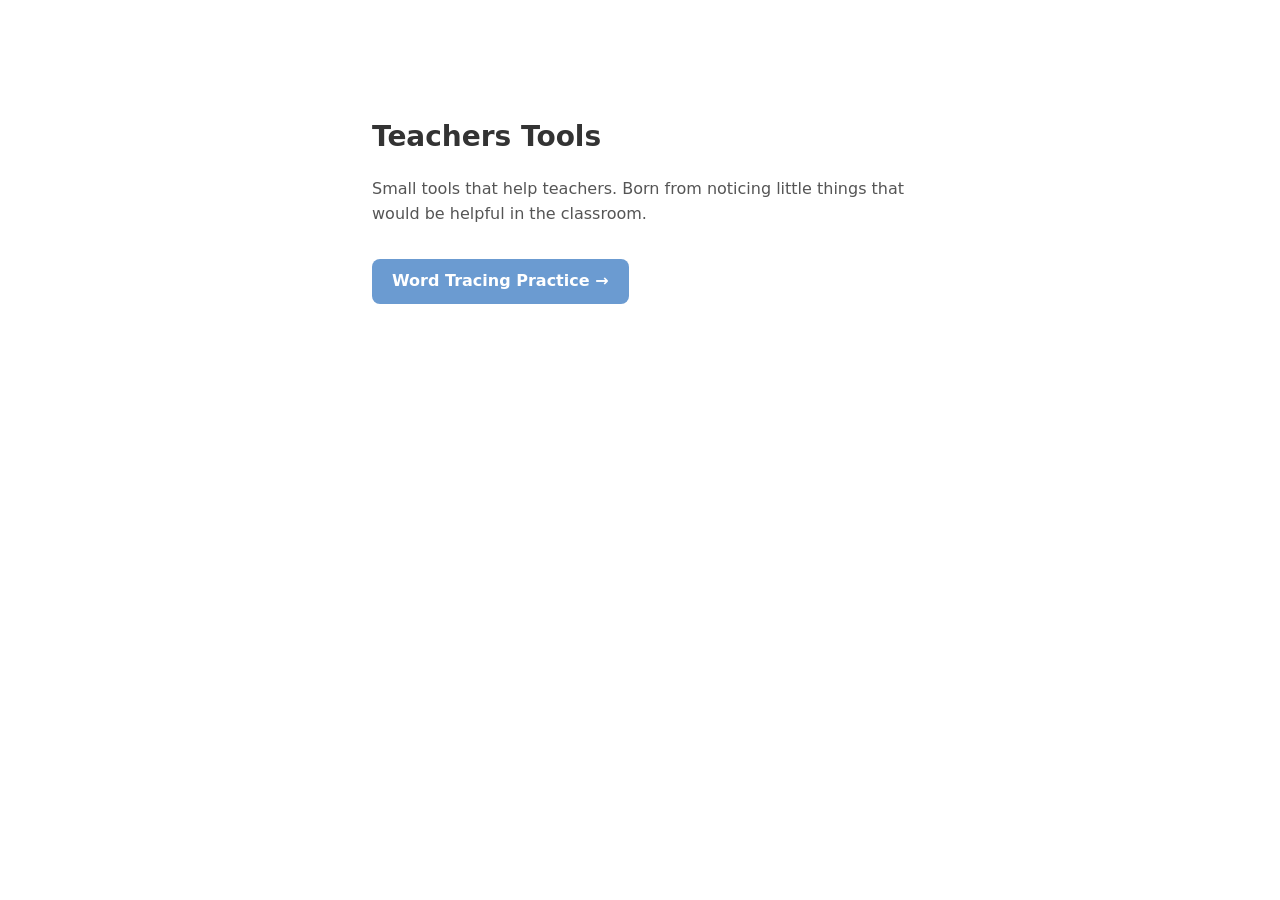
<file: index.html>
<!DOCTYPE html>
<html lang="en">
<head>
  <meta charset="UTF-8">
  <meta name="viewport" content="width=device-width, initial-scale=1.0">
  <title>Teachers Tools</title>
  <style>
    * { box-sizing: border-box; }
    body {
      font-family: system-ui, -apple-system, sans-serif;
      max-width: 600px;
      margin: 4rem auto;
      padding: 2rem;
      color: #333;
      line-height: 1.6;
    }
    h1 { font-size: 1.75rem; margin-bottom: 0.5rem; }
    p { color: #555; margin-bottom: 2rem; }
    a {
      display: inline-block;
      padding: 0.6rem 1.25rem;
      background: #6b9bd1;
      color: white;
      text-decoration: none;
      border-radius: 8px;
      font-weight: 600;
    }
    a:hover { background: #5a8ac0; }
  </style>
</head>
<body>
  <h1>Teachers Tools</h1>
  <p>Small tools that help teachers. Born from noticing little things that would be helpful in the classroom.</p>
  <a href="word-tracing/">Word Tracing Practice →</a>
</body>
</html>
</file>
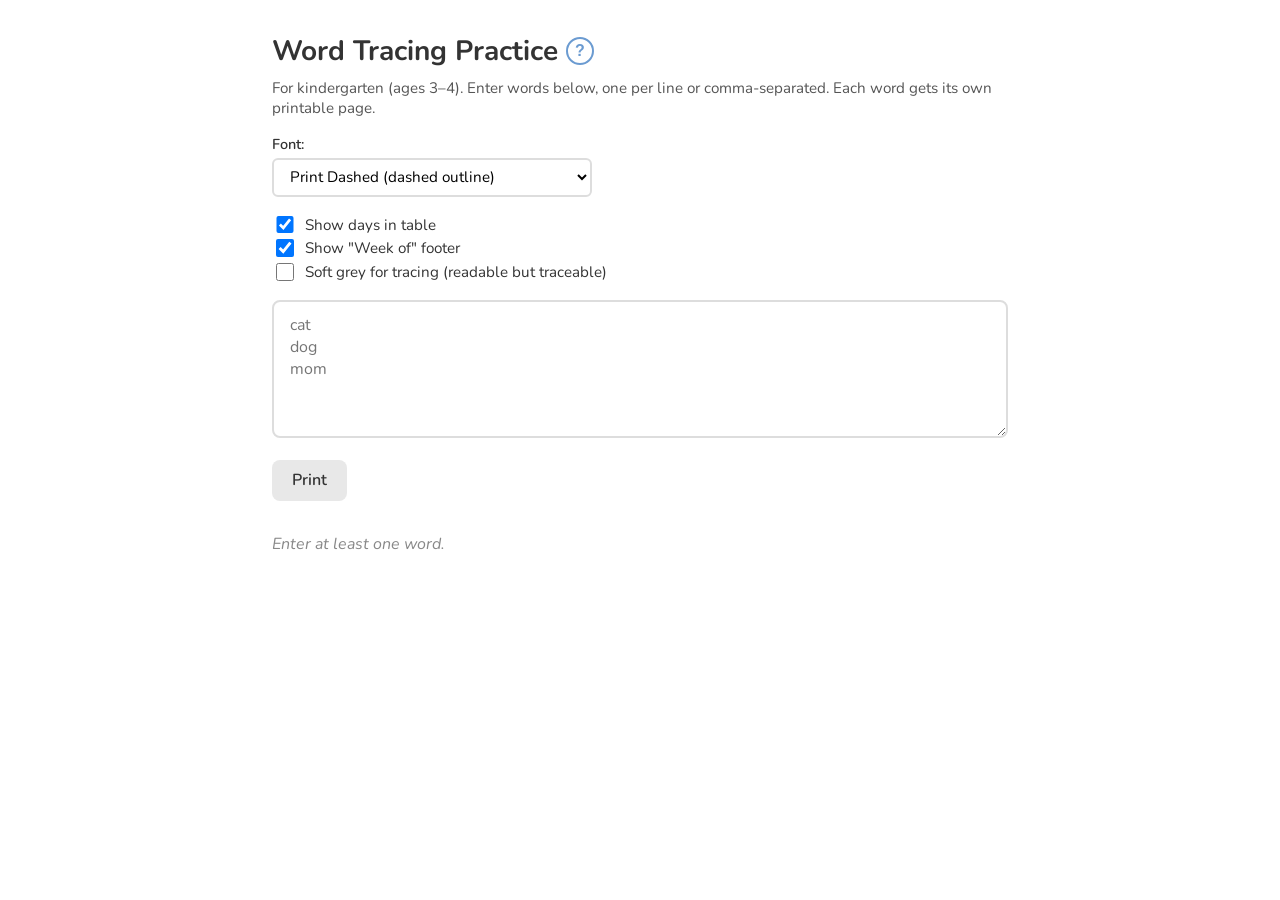
<file: word-tracing/index.html>
<!DOCTYPE html>
<html lang="en">
<head>
  <meta charset="UTF-8">
  <meta name="viewport" content="width=device-width, initial-scale=1.0">
  <title>Word Tracing Practice - Teachers Tools</title>
  <link rel="preconnect" href="https://fonts.googleapis.com">
  <link rel="preconnect" href="https://fonts.gstatic.com" crossorigin>
  <link href="https://fonts.googleapis.com/css2?family=Nunito:wght@400;600;700&family=Quicksand:wght@400;600;700&family=Andika:wght@400;700&family=Dancing+Script&family=Cedarville+Cursive&display=swap" rel="stylesheet">
  <link href="https://fonts.cdnfonts.com/css/kg-primary-dots" rel="stylesheet">
  <link href="https://fonts.cdnfonts.com/css/print-clearly" rel="stylesheet">
  <link href="https://fonts.cdnfonts.com/css/teaching-print" rel="stylesheet">
  <link rel="stylesheet" href="style.css">
</head>
<body>
  <div class="controls no-print">
    <div class="header-row">
      <h1>Word Tracing Practice</h1>
      <button type="button" id="help-btn" class="help-btn" title="Print help">?</button>
    </div>
    <p class="subtitle">For kindergarten (ages 3–4). Enter words below, one per line or comma-separated. Each word gets its own printable page.</p>
    <label class="trace-style-label">Font:</label>
    <select id="font-choice">
      <option value="Print Dashed">Print Dashed (dashed outline)</option>
      <option value="KG Primary Dots">KG Primary Dots (dotted)</option>
      <option value="KG Primary Dots Lined">KG Primary Dots Lined (dotted + lines)</option>
      <option value="Teaching Print">Teaching Print (dotted)</option>
      <option value="Print Clearly">Print Clearly (solid outline)</option>
      <option value="Andika">Andika (clear, for literacy)</option>
      <option value="Nunito">Nunito (rounded)</option>
      <option value="Quicksand">Quicksand (rounded)</option>
      <option value="Dancing Script">Dancing Script (cursive)</option>
      <option value="Cedarville Cursive">Cedarville Cursive (handwriting)</option>
    </select>
    <div class="config-block">
      <label class="config-option">
        <input type="checkbox" id="show-days" checked>
        Show days in table
      </label>
      <label class="config-option">
        <input type="checkbox" id="show-week-of" checked>
        Show "Week of" footer
      </label>
      <label class="config-option">
        <input type="checkbox" id="soft-grey">
        Soft grey for tracing (readable but traceable)
      </label>
    </div>
    <textarea id="word-input" rows="5" placeholder="cat&#10;dog&#10;mom"></textarea>
    <div class="buttons">
      <button id="print-btn">Print</button>
    </div>
  </div>

  <div id="help-modal" class="modal" hidden>
    <div class="modal-backdrop"></div>
    <div class="modal-content">
      <h2>Print settings</h2>
      <ul>
        <li><strong>Orientation:</strong> Landscape</li>
        <li><strong>Headers and footers:</strong> Turn off to hide the page address, URL, and date in the margin</li>
      </ul>
      <button type="button" class="modal-close">Close</button>
    </div>
  </div>

  <div id="output"></div>

  <script>
    const DAYS = ['Monday', 'Tuesday', 'Wednesday', 'Thursday', 'Friday'];
    const STORAGE_KEY = 'word-tracing-state';

    function parseWords(input) {
      return input
        .split(/[\n,]+/)
        .map(w => w.trim())
        .filter(w => w.length > 0);
    }

    function escapeHtml(text) {
      const div = document.createElement('div');
      div.textContent = text;
      return div.innerHTML;
    }

    function generatePage(word) {
      const fontFamily = document.getElementById('font-choice').value;
      const showDays = document.getElementById('show-days').checked;
      const showWeekOf = document.getElementById('show-week-of').checked;
      const softGrey = document.getElementById('soft-grey').checked;
      const fallback = (fontFamily === 'Dancing Script' || fontFamily === 'Cedarville Cursive') ? 'cursive' : 'sans-serif';
      const color = softGrey ? 'color:#b5b5b5;' : '';
      const traceable = `<span class="trace-word" style="font-family:'${escapeHtml(fontFamily)}', ${fallback}; ${color}">${escapeHtml(word)}</span>`;
      const rows = DAYS.map(day => {
        const dayCell = showDays ? `<td class="day-cell">${escapeHtml(day)}</td>` : '';
        return `<tr>${dayCell}<td class="trace-cell">${traceable}</td></tr>`;
      }).join('');

      const weekOfHtml = showWeekOf ? '<p class="week-of">Week of _______________</p>' : '';
      return `
        <div class="practice-page">
          <h2 class="word-header">${escapeHtml(word)}</h2>
          <table class="practice-table">
            <tbody>
              ${rows}
            </tbody>
          </table>
          ${weekOfHtml}
        </div>
      `;
    }

    function update() {
      const input = document.getElementById('word-input').value;
      const words = parseWords(input);
      const output = document.getElementById('output');

      if (words.length === 0) {
        output.innerHTML = '<p class="no-words">Enter at least one word.</p>';
        return;
      }

      output.innerHTML = words.map(generatePage).join('');
      saveState();
    }

    function saveState() {
      try {
        const state = {
          words: document.getElementById('word-input').value,
          font: document.getElementById('font-choice').value,
          showDays: document.getElementById('show-days').checked,
          showWeekOf: document.getElementById('show-week-of').checked,
          softGrey: document.getElementById('soft-grey').checked
        };
        localStorage.setItem(STORAGE_KEY, JSON.stringify(state));
      } catch (e) {}
    }

    function loadState() {
      try {
        const saved = localStorage.getItem(STORAGE_KEY);
        if (saved) {
          const state = JSON.parse(saved);
          document.getElementById('word-input').value = state.words || '';
          if (state.font) {
            document.getElementById('font-choice').value = state.font;
          }
          if (typeof state.showDays === 'boolean') {
            document.getElementById('show-days').checked = state.showDays;
          }
          if (typeof state.showWeekOf === 'boolean') {
            document.getElementById('show-week-of').checked = state.showWeekOf;
          }
          if (typeof state.softGrey === 'boolean') {
            document.getElementById('soft-grey').checked = state.softGrey;
          }
        }
      } catch (e) {}
    }

    loadState();

    document.getElementById('word-input').addEventListener('input', update);
    document.getElementById('word-input').addEventListener('change', update);
    document.getElementById('font-choice').addEventListener('change', update);
    document.getElementById('show-days').addEventListener('change', update);
    document.getElementById('show-week-of').addEventListener('change', update);
    document.getElementById('soft-grey').addEventListener('change', update);

    update();

    document.getElementById('print-btn').addEventListener('click', () => {
      window.print();
    });

    const helpModal = document.getElementById('help-modal');
    document.getElementById('help-btn').addEventListener('click', () => {
      helpModal.hidden = false;
    });
    helpModal.querySelector('.modal-backdrop').addEventListener('click', () => {
      helpModal.hidden = true;
    });
    helpModal.querySelector('.modal-close').addEventListener('click', () => {
      helpModal.hidden = true;
    });
  </script>
</body>
</html>
</file>
<file: word-tracing/style.css>
* {
  box-sizing: border-box;
}

body {
  font-family: 'Nunito', sans-serif;
  max-width: 800px;
  margin: 0 auto;
  padding: 2rem;
  color: #333;
}

.controls {
  margin-bottom: 2rem;
}

.header-row {
  display: flex;
  align-items: center;
  gap: 0.5rem;
}

.controls h1 {
  font-size: 1.75rem;
  font-weight: 700;
  margin: 0 0 0.5rem 0;
}

.header-row h1 {
  margin: 0;
}

.header-row + .subtitle {
  margin-top: 0.5rem;
}

.help-btn {
  width: 1.75rem;
  height: 1.75rem;
  border-radius: 50%;
  border: 2px solid #6b9bd1;
  background: white;
  color: #6b9bd1;
  font-size: 1rem;
  font-weight: 700;
  line-height: 1;
  cursor: pointer;
  flex-shrink: 0;
  display: flex;
  align-items: center;
  justify-content: center;
  padding: 0;
}

.help-btn:hover {
  background: #6b9bd1;
  color: white;
}

.modal {
  position: fixed;
  inset: 0;
  z-index: 100;
  display: flex;
  align-items: center;
  justify-content: center;
  padding: 2rem;
}

.modal[hidden] {
  display: none;
}

.modal-backdrop {
  position: absolute;
  inset: 0;
  background: rgba(0, 0, 0, 0.4);
  cursor: pointer;
}

.modal-content {
  position: relative;
  background: white;
  padding: 1.5rem;
  border-radius: 8px;
  max-width: 360px;
  box-shadow: 0 4px 20px rgba(0, 0, 0, 0.2);
}

.modal-content h2 {
  font-size: 1.25rem;
  margin: 0 0 1rem 0;
}

.modal-content ul {
  margin: 0;
  padding-left: 1.25rem;
}

.modal-content li {
  margin-bottom: 0.5rem;
}

.modal-close {
  margin-top: 1rem;
  padding: 0.5rem 1rem;
  font-family: inherit;
  font-size: 0.95rem;
  background: #6b9bd1;
  color: white;
  border: none;
  border-radius: 6px;
  cursor: pointer;
}

.modal-close:hover {
  background: #5a8ac0;
}

.subtitle {
  font-size: 0.95rem;
  color: #555;
  margin: 0 0 1rem 0;
}

.trace-style-label {
  display: block;
  font-size: 0.9rem;
  font-weight: 600;
  margin-bottom: 0.25rem;
}

.config-block {
  margin-bottom: 1rem;
}

.config-option {
  display: flex;
  align-items: center;
  gap: 0.5rem;
  font-size: 0.95rem;
  cursor: pointer;
}

.config-option input {
  width: 1.1rem;
  height: 1.1rem;
  cursor: pointer;
}

#font-choice {
  padding: 0.4rem 0.75rem;
  font-family: inherit;
  font-size: 0.95rem;
  border: 2px solid #ddd;
  border-radius: 6px;
  margin-bottom: 1rem;
  background: white;
  display: block;
  width: 100%;
  max-width: 320px;
}

#word-input {
  width: 100%;
  padding: 0.75rem 1rem;
  font-family: inherit;
  font-size: 1rem;
  border: 2px solid #ddd;
  border-radius: 8px;
  resize: vertical;
  margin-bottom: 1rem;
}

#word-input:focus {
  outline: none;
  border-color: #6b9bd1;
}

.buttons {
  display: flex;
  gap: 0.75rem;
}

.buttons button {
  padding: 0.6rem 1.25rem;
  font-family: inherit;
  font-size: 1rem;
  font-weight: 600;
  border: none;
  border-radius: 8px;
  cursor: pointer;
}

#print-btn {
  background: #e8e8e8;
  color: #333;
}

#print-btn:hover {
  background: #ddd;
}

.no-words {
  color: #888;
  font-style: italic;
}

.practice-page {
  margin-bottom: 2rem;
  padding: 1.5rem;
  background: white;
  border: 1px solid #eee;
  border-radius: 8px;
  max-width: 100%;
}

.word-header {
  font-family: 'Nunito', sans-serif;
  font-size: 3.5rem;
  font-weight: 700;
  text-align: center;
  margin: 0 0 1.5rem 0;
  letter-spacing: 0.05em;
}

.practice-table {
  width: 100%;
  border-collapse: collapse;
  font-size: 1.25rem;
}

.practice-table td {
  border: 1px solid #ccc;
  padding: 0.75rem 2rem;
  text-align: left;
}

.day-cell {
  font-family: 'Nunito', sans-serif;
  font-weight: 700;
  font-size: 1.6rem;
  width: 160px;
}

.week-of {
  font-family: 'Nunito', sans-serif;
  font-size: 1rem;
  margin: 1.5rem 0 0 0;
  color: #333;
}

.practice-table .trace-cell {
  vertical-align: middle;
  text-align: center;
}

.trace-word {
  font-size: 2.75rem;
  font-weight: 400;
  color: #333;
  letter-spacing: 0.12em;
  display: inline-block;
}

/* Print styles - fit horizontally on page */
@page horizontal {
  size: A4 landscape;
  margin: 5mm 10mm;
}

@page {
  size: A4 landscape;
  margin: 5mm 10mm;
}

.practice-page,
.trace-cell,
.trace-word {
  -webkit-print-color-adjust: exact;
  print-color-adjust: exact;
}

@media print {
  .no-print {
    display: none !important;
  }

  body {
    padding: 0;
    max-width: none;
  }

  .practice-page {
    margin: 0;
    padding: 0;
    border: none;
    border-radius: 0;
    page-break-after: always;
    page: horizontal;
    min-height: 100%;
    display: flex;
    flex-direction: column;
  }

  .practice-page:last-child {
    page-break-after: auto;
  }

  .word-header {
    font-size: 6.75rem;
    margin: 0 0 0.4rem 0;
    line-height: 1.05;
  }

  .practice-table {
    flex: 1;
  }

  .practice-table td {
    padding: 0.22rem 1rem;
    line-height: 1.1;
  }

  .day-cell {
    font-size: 2.85rem;
  }

  .trace-word {
    font-size: 6.5rem;
    line-height: 1.05;
  }

  .week-of {
    font-size: 1.45rem;
    margin: 0.4rem 0 0 0;
  }
}
</file>
